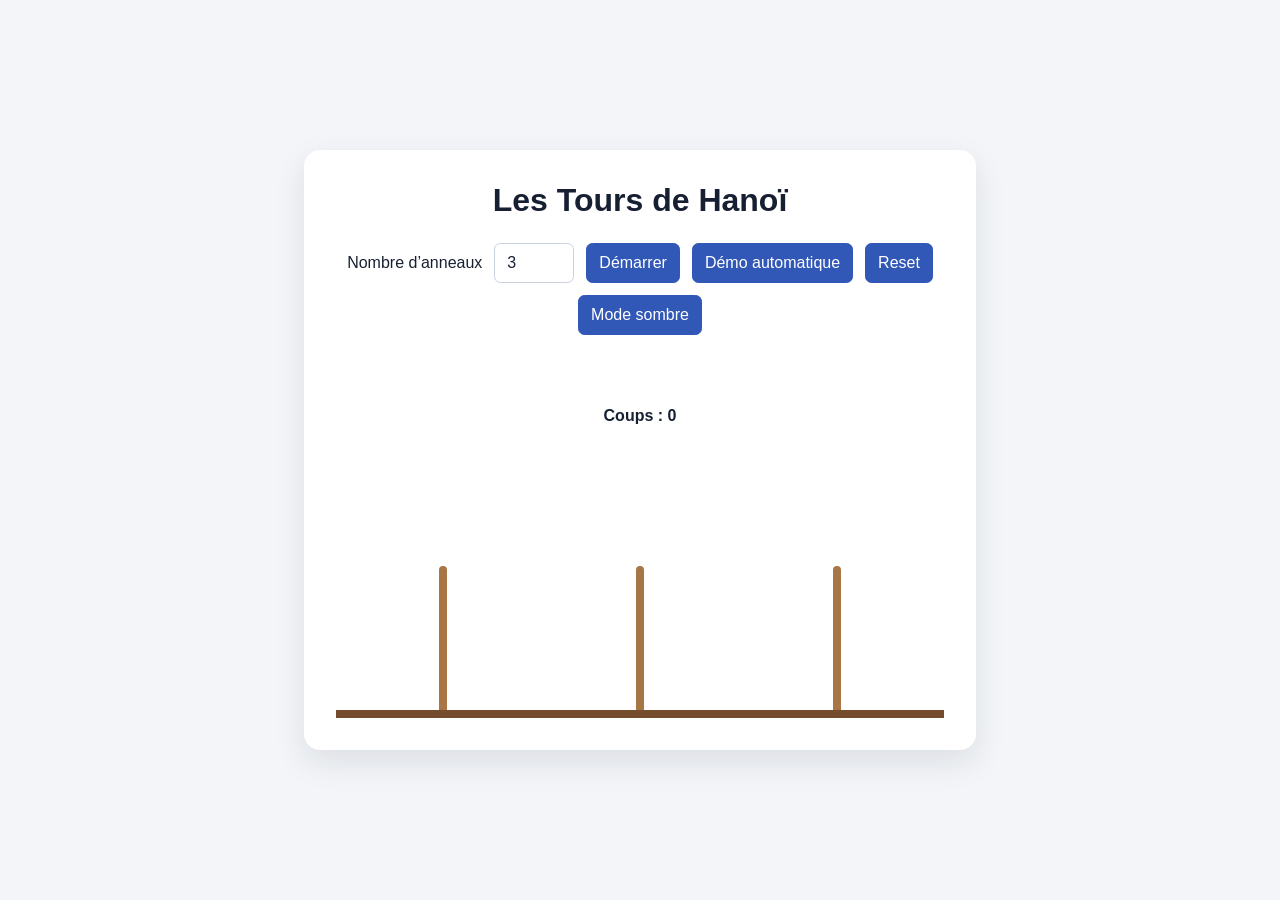
<file: index.html>
<!DOCTYPE html>
<html lang="fr">
<head>
  <meta charset="UTF-8">
  <meta name="viewport" content="width=device-width, initial-scale=1.0">
  <title>Les Tours de Hanoï</title>
  <link rel="stylesheet" href="style.css">
  <script src="script.js" defer></script>
</head>
<body>
  <main class="jeu">
    <h1>Les Tours de Hanoï</h1>

    <div class="commandes">
      <label for="nb-anneaux">Nombre d’anneaux</label>
      <input id="nb-anneaux" name="nb-anneaux" type="number" min="1" max="8" value="3" required>
      <button id="btn-demarrer" type="button">Démarrer</button>
      <button id="btn-demo" type="button">Démo automatique</button>
      <button id="btn-reset" type="button">Reset</button>
      <button id="btn-theme" type="button" aria-label="Activer le mode sombre">Mode sombre</button>
    </div>

    <p id="statut-demo" class="statut-demo" aria-live="polite"></p>
    <p id="compteur-coups" class="compteur-coups" aria-live="polite">
      Coups : <span id="nb-coups">0</span>
    </p>
    <p id="message-victoire" class="message-victoire" aria-live="polite"></p>
    <p id="score" class="score" aria-live="polite"></p>

    <div id="plateau" class="plateau" aria-label="Plateau des Tours de Hanoï">
      <div class="tour" aria-label="Tour 1"></div>
      <div class="tour" aria-label="Tour 2"></div>
      <div class="tour" aria-label="Tour 3"></div>
    </div>
  </main>
</body>
</html>
</file>
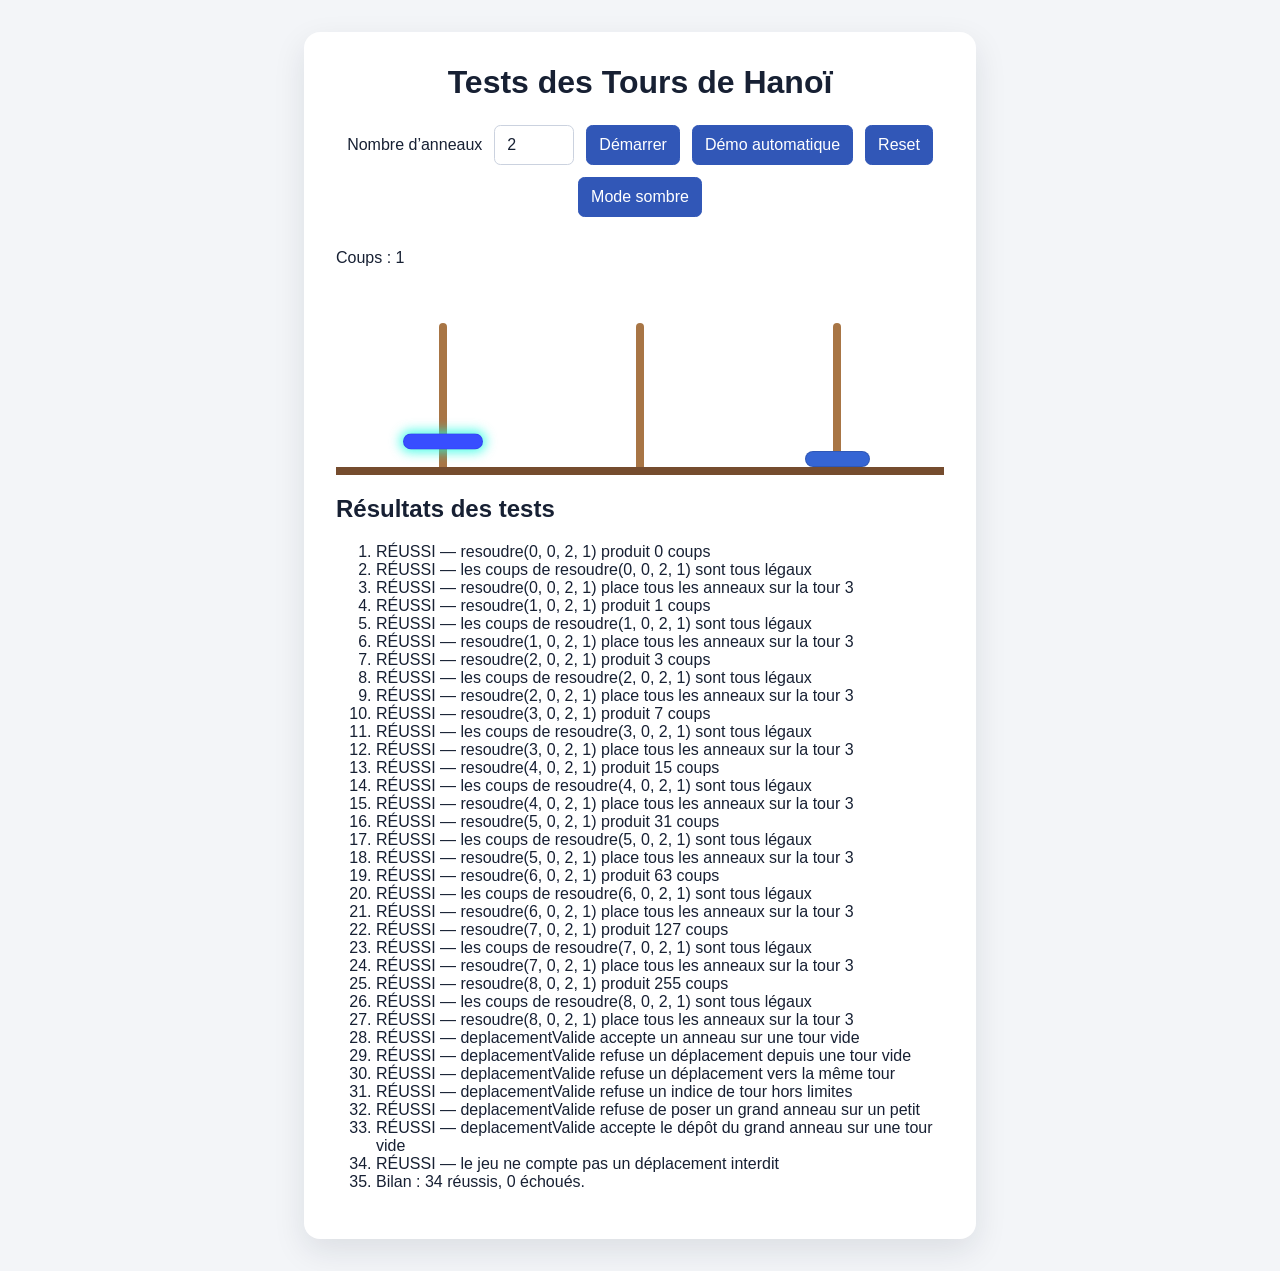
<file: tests.html>
<!DOCTYPE html>
<html lang="fr">
<head>
  <meta charset="UTF-8">
  <meta name="viewport" content="width=device-width, initial-scale=1.0">
  <title>Tests des Tours de Hanoï</title>
  <link rel="stylesheet" href="style.css">
</head>
<body>
  <main class="jeu">
    <h1>Tests des Tours de Hanoï</h1>
    <div class="commandes">
      <label for="nb-anneaux">Nombre d’anneaux</label>
      <input id="nb-anneaux" name="nb-anneaux" type="number" min="1" max="8" value="3" required>
      <button id="btn-demarrer" type="button">Démarrer</button>
      <button id="btn-demo" type="button">Démo automatique</button>
      <button id="btn-reset" type="button">Reset</button>
      <button id="btn-theme" type="button">Mode sombre</button>
    </div>
    <p id="statut-demo" aria-live="polite"></p>
    <p id="compteur-coups">Coups : <span id="nb-coups">0</span></p>
    <p id="message-victoire" aria-live="polite"></p>
    <p id="score" aria-live="polite"></p>
    <div id="plateau" class="plateau" aria-label="Plateau des Tours de Hanoï">
      <div class="tour" aria-label="Tour 1"></div>
      <div class="tour" aria-label="Tour 2"></div>
      <div class="tour" aria-label="Tour 3"></div>
    </div>
    <section aria-labelledby="titre-resultats">
      <h2 id="titre-resultats">Résultats des tests</h2>
      <ol id="resultats-tests" aria-live="polite"></ol>
    </section>
  </main>
  <script src="script.js"></script>
  <script src="tests.js"></script>
</body>
</html>
</file>
<file: style.css>
:root {
  color-scheme: light;
  --page-background: #f3f5f8;
  --page-text: #172033;
  --card-background: #fff;
  --card-shadow: rgb(23 32 51 / 10%);
  --control-background: #fff;
  --control-border: #cbd2df;
  --button-background: #3157b7;
  --button-border: #3157b7;
  --button-text: #fff;
  --muted-blue: #3157b7;
  --victory-text: #16725e;
  --base-color: #754c2e;
  --tower-color: #a87545;
  --ring-border: rgb(23 32 51 / 18%);
}

:root[data-theme="dark"] {
  color-scheme: dark;
  --page-background: #151a24;
  --page-text: #edf1f8;
  --card-background: #222a38;
  --card-shadow: rgb(0 0 0 / 35%);
  --control-background: #2d3748;
  --control-border: #596579;
  --button-background: #526fc2;
  --button-border: #8299df;
  --button-text: #fff;
  --muted-blue: #a8bbff;
  --victory-text: #67d8b8;
  --base-color: #63472f;
  --tower-color: #c18b5a;
  --ring-border: rgb(255 255 255 / 28%);
}

* {
  box-sizing: border-box;
}

body {
  min-height: 100vh;
  margin: 0;
  padding: 2rem;
  display: grid;
  place-items: center;
  background: var(--page-background);
  color: var(--page-text);
  font-family: Arial, sans-serif;
}

.jeu {
  width: min(100%, 42rem);
  padding: 2rem;
  border-radius: 1rem;
  background: var(--card-background);
  box-shadow: 0 0.75rem 2rem var(--card-shadow);
}

h1 {
  margin: 0 0 1.5rem;
  text-align: center;
}

.commandes {
  display: flex;
  align-items: center;
  justify-content: center;
  flex-wrap: wrap;
  gap: 0.75rem;
  margin-bottom: 2rem;
}

input,
button {
  min-height: 2.5rem;
  padding: 0.5rem 0.75rem;
  border: 1px solid var(--control-border);
  border-radius: 0.4rem;
  font: inherit;
}

input {
  width: 5rem;
  background: var(--control-background);
  color: var(--page-text);
}

button {
  border-color: var(--button-border);
  background: var(--button-background);
  color: var(--button-text);
  cursor: pointer;
}

button:disabled {
  opacity: 0.6;
  cursor: wait;
}

.statut-demo {
  min-height: 1.5em;
  margin: 0 0 1rem;
  color: var(--muted-blue);
  text-align: center;
}

.compteur-coups {
  margin: 0 0 1rem;
  font-weight: 700;
  text-align: center;
}

.message-victoire {
  min-height: 1.5em;
  margin: 0 0 1rem;
  color: var(--victory-text);
  font-size: 1.2rem;
  font-weight: 700;
  text-align: center;
}

.score {
  min-height: 1.5em;
  margin: 0 0 1rem;
  color: var(--muted-blue);
  font-weight: 700;
  text-align: center;
}

.plateau {
  min-height: 12rem;
  display: grid;
  grid-template-columns: repeat(3, minmax(0, 1fr));
  align-items: end;
  gap: 1rem;
  padding: 1rem 1rem 0;
  border-bottom: 0.5rem solid var(--base-color);
}

.tour {
  position: relative;
  height: 10rem;
  display: flex;
  flex-direction: column-reverse;
  align-items: center;
  justify-content: flex-start;
}

.tour::before {
  position: absolute;
  bottom: 0;
  z-index: 0;
  width: 0.5rem;
  height: 9rem;
  border-radius: 0.25rem 0.25rem 0 0;
  background: var(--tower-color);
  content: "";
}

.anneau {
  position: relative;
  z-index: 1;
  height: 1rem;
  flex: 0 0 1rem;
  border: 1px solid var(--ring-border);
  border-radius: 0.5rem;
  transition:
    transform 240ms cubic-bezier(0.2, 0.75, 0.3, 1),
    box-shadow 240ms ease,
    filter 240ms ease;
}

.anneau.selectionnable {
  cursor: pointer;
}

.anneau.selectionne {
  z-index: 2;
  transform: translateY(-1.1rem);
  box-shadow: 0 0 0.65rem 0.2rem rgb(45 212 191 / 72%);
  filter: brightness(1.15) saturate(1.2);
}

.tour.coup-invalide {
  animation: secousse 0.35s ease-in-out 2;
}

.tour.coup-invalide::before {
  background: #c73737;
}

@keyframes secousse {
  25% {
    transform: translateX(-0.35rem);
  }

  75% {
    transform: translateX(0.35rem);
  }
}

@media (max-width: 30rem) {
  body {
    padding: 1rem;
  }

  .jeu {
    padding: 1.25rem;
  }
}

@media (prefers-reduced-motion: reduce) {
  .anneau {
    transition: none;
  }

  .tour.coup-invalide {
    animation: none;
  }
}
</file>
